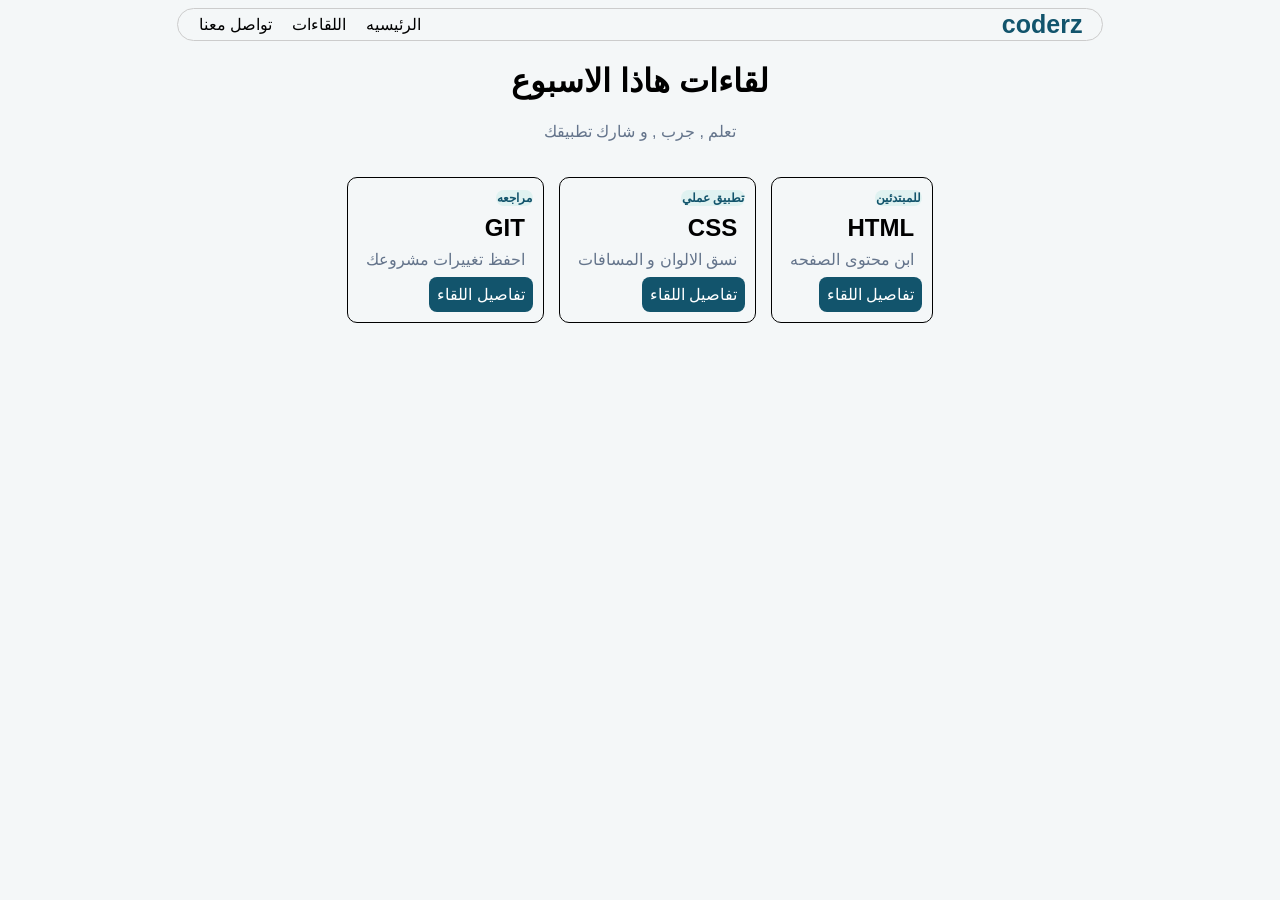
<file: index.html>
<!doctype html>
<html lang="ar" dir="rtl">
  <head>
    <meta charset="UTF-8" />
    <title>Coderz meetings</title>
    <link rel="stylesheet" href="styles.css" />
  </head>
  <body>
    <header class="nav-bar">
      <h3>coderz</h3>
      <nav class="links">
        <a href="#">الرئيسيه</a>
        <a href="#">اللقاءات</a>
        <a href="# معنا"> تواصل معنا</a>
      </nav>
    </header>

    <h1>لقاءات هاذا الاسبوع</h1>
    <p class="pa">تعلم , جرب , و شارك تطبيقك</p>
    <div class="cards">
      <div class="card">
        <h4 class="level">للمبتدئين</h4>
        <h2>HTML</h2>
        <p>ابن محتوى الصفحه</p>
        <a class="button" href="تفاصيل اللقاء">تفاصيل اللقاء</a>
      </div>
      <div class="card">
        <h4 class="level">تطبيق عملي</h4>
        <h2>CSS</h2>
        <p>نسق الالوان و المسافات</p>
        <a class="button" href="تفاصيل اللقاء">تفاصيل اللقاء</a>
      </div>
      <div class="card">
        <h4 class="level">مراجعه</h4>
        <h2>GIT</h2>
        <p>احفظ تغييرات مشروعك</p>
        <a class="button" href="تفاصيل اللقاء">تفاصيل اللقاء </a>
      </div>
    </div>
  </body>
</html>
</file>
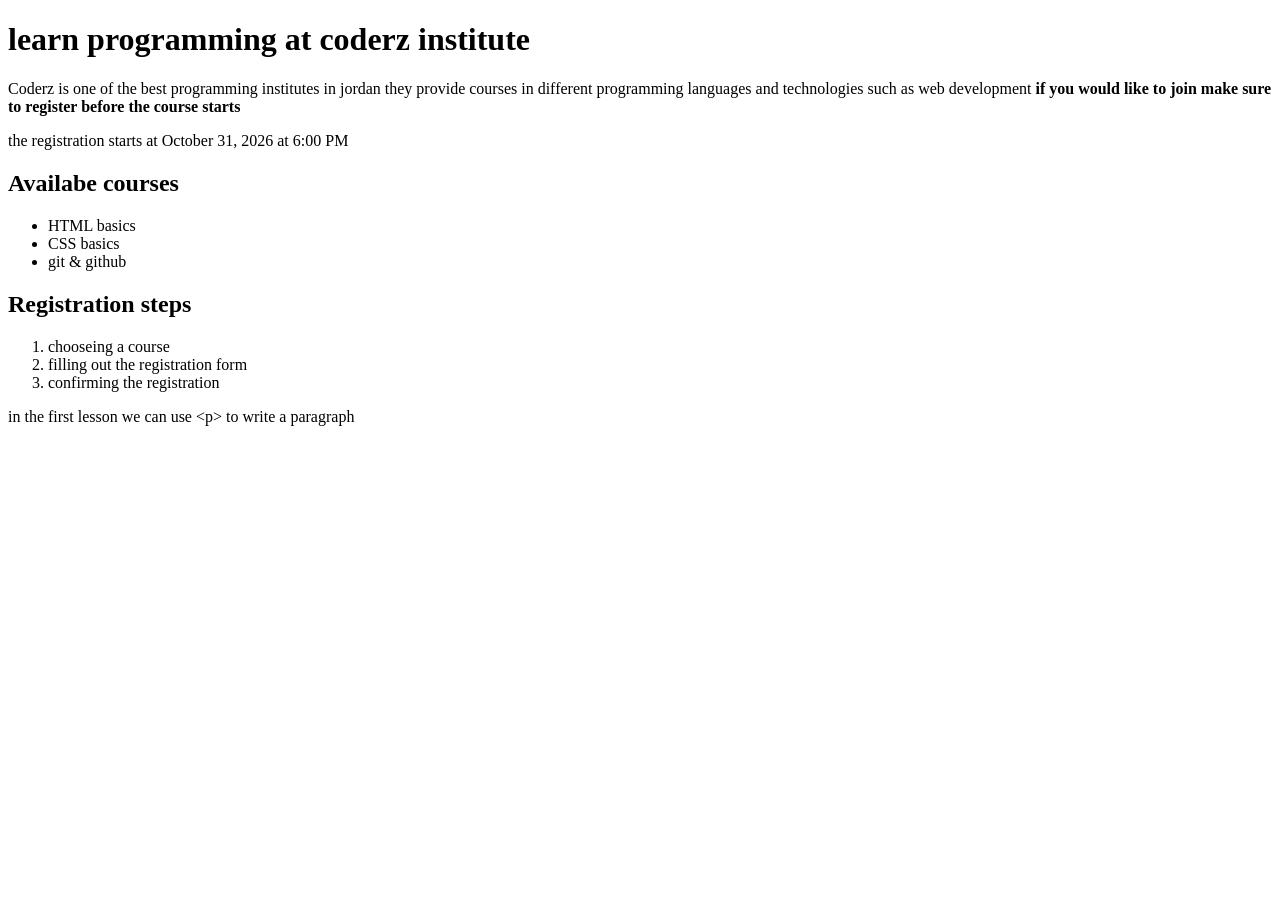
<file: assignment1/index.html>
<!doctype html>
<html lang="en">
  <head>
    <meta charset="utf-8" />
    <title>coderz institute</title>
  </head>
  <body>
    <h1>learn programming at coderz institute</h1>
    <p>
      Coderz is one of the best programming institutes in jordan they provide
      courses in different programming languages and technologies such as web
      development
      <strong
        >if you would like to join make sure to register before the course
        starts
      </strong>
    </p>
    <p>
      the registration starts at
      <time datetime="2023-10-01T09:00">October 31, 2026 at 6:00 PM</time>
    </p>

    <h2>Availabe courses</h2>
    <ul>
      <li>HTML basics</li>
      <li>CSS basics</li>
      <li>git & github</li>
    </ul>
    <h2>Registration steps</h2>
    <ol>
      <li>chooseing a course</li>
      <li>filling out the registration form</li>
      <li>confirming the registration</li>
    </ol>

    <p>in the first lesson we can use &lt;p&gt; to write a paragraph</p>
  </body>
</html>
</file>
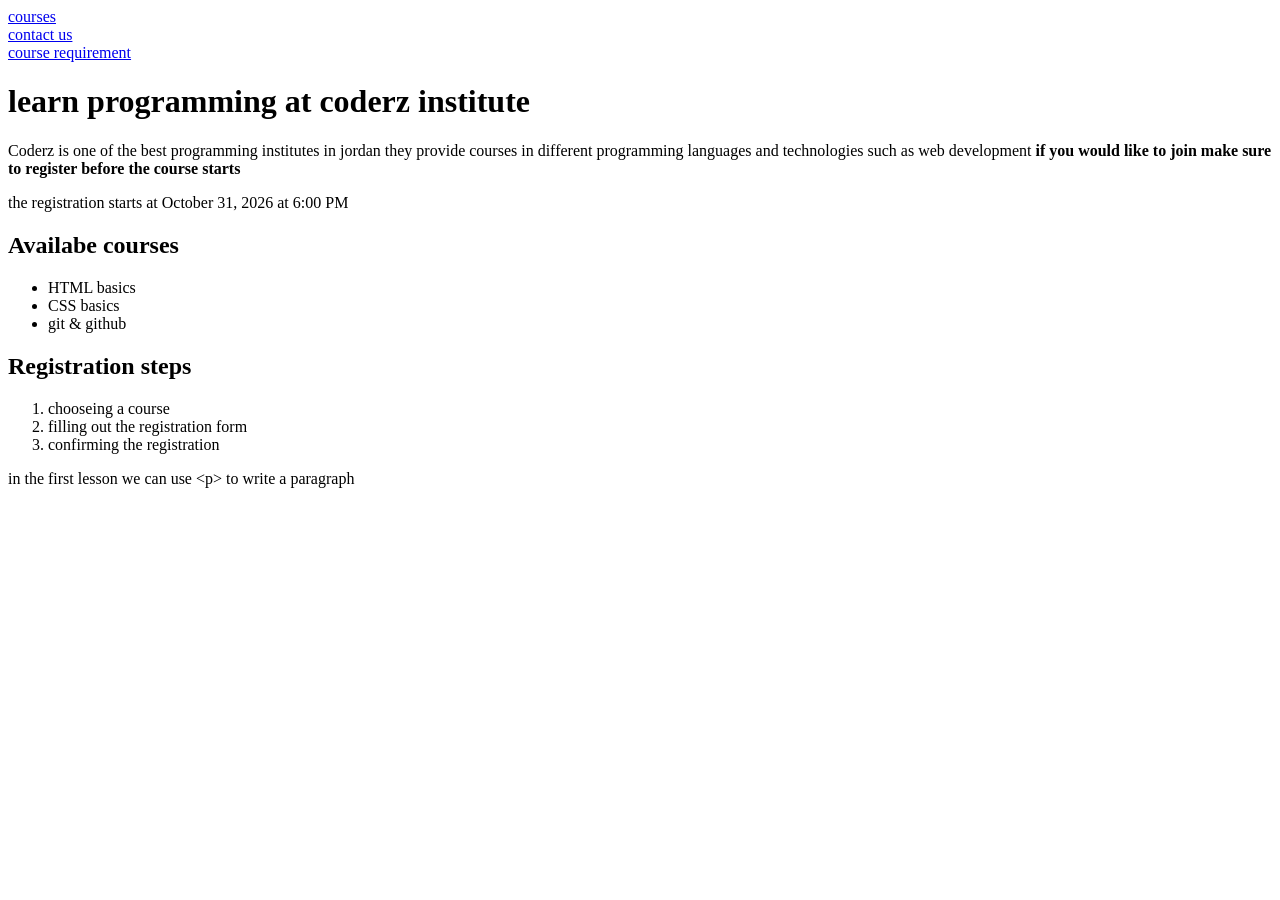
<file: assignment2/index.html>
<!doctype html>
<html lang="en">
  <head>
    <meta charset="utf-8" />
    <title>coderz institute</title>
  </head>
  <body>
    <a href="pages/courses.html">courses </a><br />
    <a href="pages/contact.html">contact us </a><br>
    <a href="pages/courses.html#requirement">course requirement </a>

    <h1>learn programming at coderz institute</h1>
    <p>
      Coderz is one of the best programming institutes in jordan they provide
      courses in different programming languages and technologies such as web
      development
      <strong
        >if you would like to join make sure to register before the course
        starts
      </strong>
    </p>
    <p>
      the registration starts at
      <time datetime="2023-10-01T09:00">October 31, 2026 at 6:00 PM</time>
    </p>

    <h2>Availabe courses</h2>
    <ul>
      <li>HTML basics</li>
      <li>CSS basics</li>
      <li>git & github</li>
    </ul>
    <h2>Registration steps</h2>
    <ol>
      <li>chooseing a course</li>
      <li>filling out the registration form</li>
      <li>confirming the registration</li>
    </ol>

    <p>in the first lesson we can use &lt;p&gt; to write a paragraph</p>
  </body>
</html>
</file>
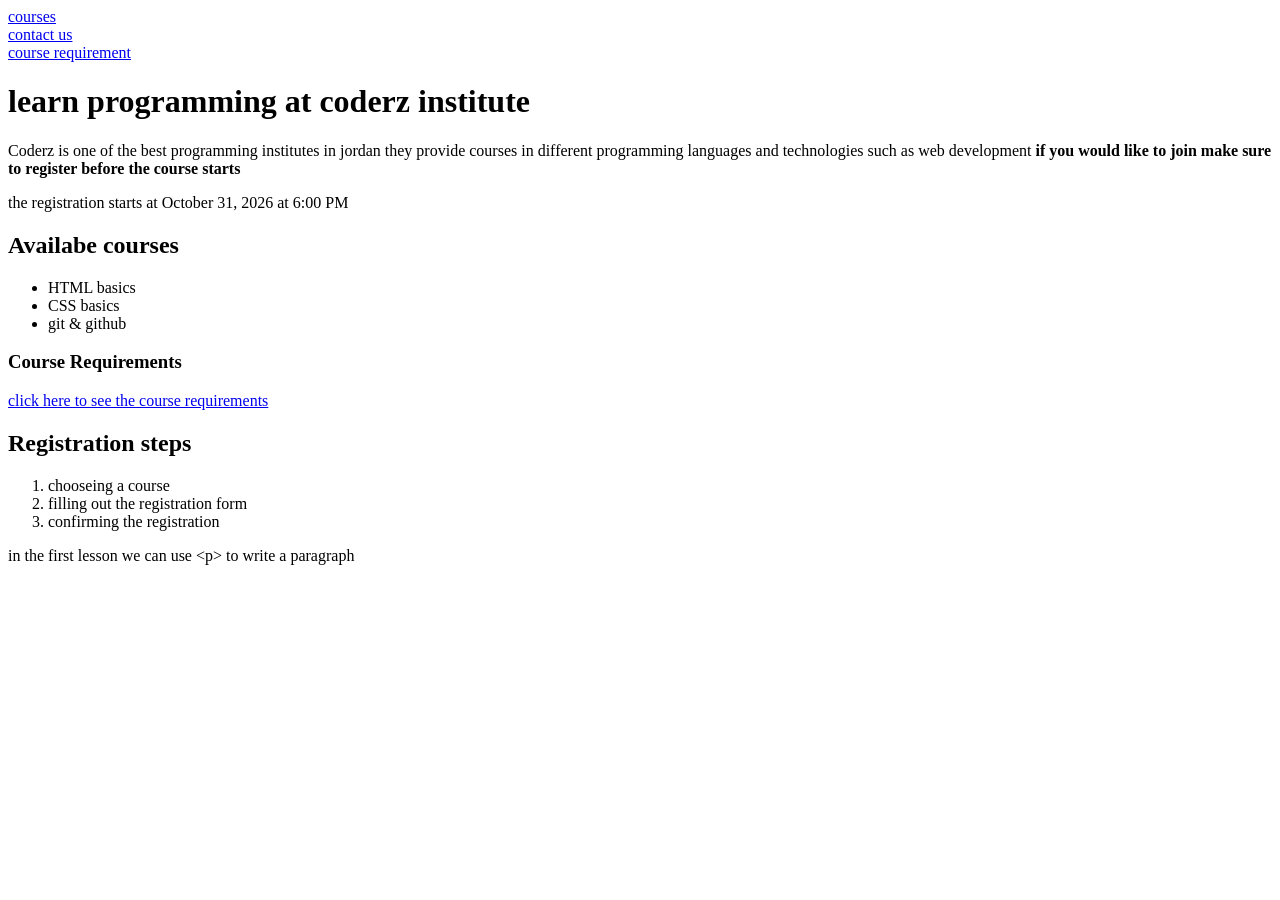
<file: assignment3/index.html>
<!doctype html>
<html lang="en">
  <head>
    <meta charset="utf-8" />
    <title>coderz institute</title>
  </head>
  <body>
    <a href="pages/courses.html">courses </a><br />
    <a href="pages/contact.html">contact us </a><br />
    <a href="pages/courses.html#requirement">course requirement </a>

    <h1>learn programming at coderz institute</h1>
    <p>
      Coderz is one of the best programming institutes in jordan they provide
      courses in different programming languages and technologies such as web
      development
      <strong
        >if you would like to join make sure to register before the course
        starts
      </strong>
    </p>
    <p>
      the registration starts at
      <time datetime="2023-10-01T09:00">October 31, 2026 at 6:00 PM</time>
    </p>

    <h2>Availabe courses</h2>
    <ul>
      <li>HTML basics</li>
      <li>CSS basics</li>
      <li>git & github</li>
    </ul>
    <h3 id="course-requirements">Course Requirements</h3>
    <a href="pages/courses.html#course-requirements"
      >click here to see the course requirements</a
    >

    <h2>Registration steps</h2>
    <ol>
      <li>chooseing a course</li>
      <li>filling out the registration form</li>
      <li>confirming the registration</li>
    </ol>

    <p>in the first lesson we can use &lt;p&gt; to write a paragraph</p>
  </body>
</html>
</file>
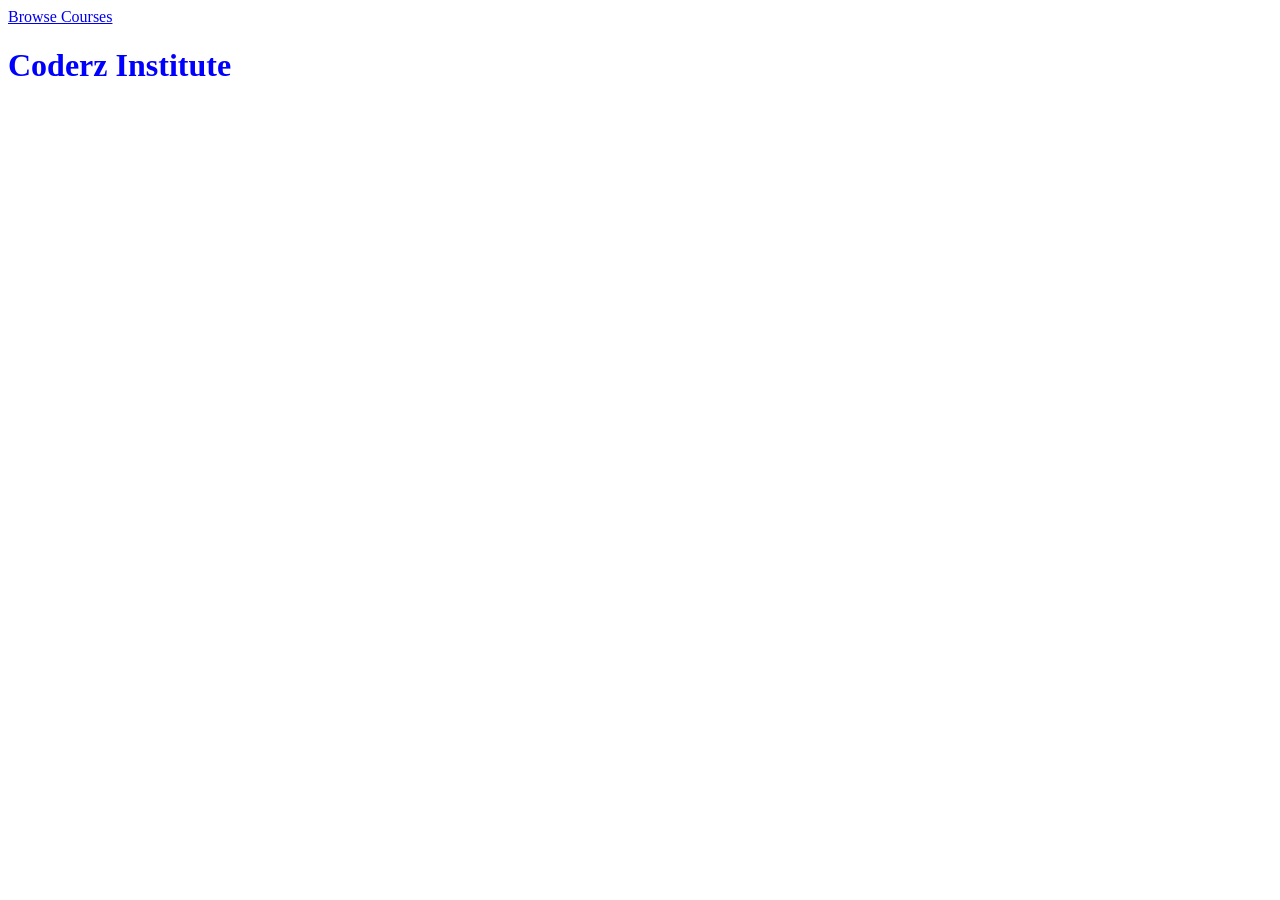
<file: assignment4/index.html>
<!doctype html>
<html lang="en">
  <head>
    <meta charset="UTF-8" />
    <meta name="viewport" content="width=device-width, initial-scale=1.0" />
    <title>Coderz Institute</title>
    <link rel="stylesheet" href="style.css" />
  </head>
  <body>
    <a href="pages/courses.html">Browse Courses</a>
    <h1>Coderz Institute</h1>
  </body>
</html>
</file>
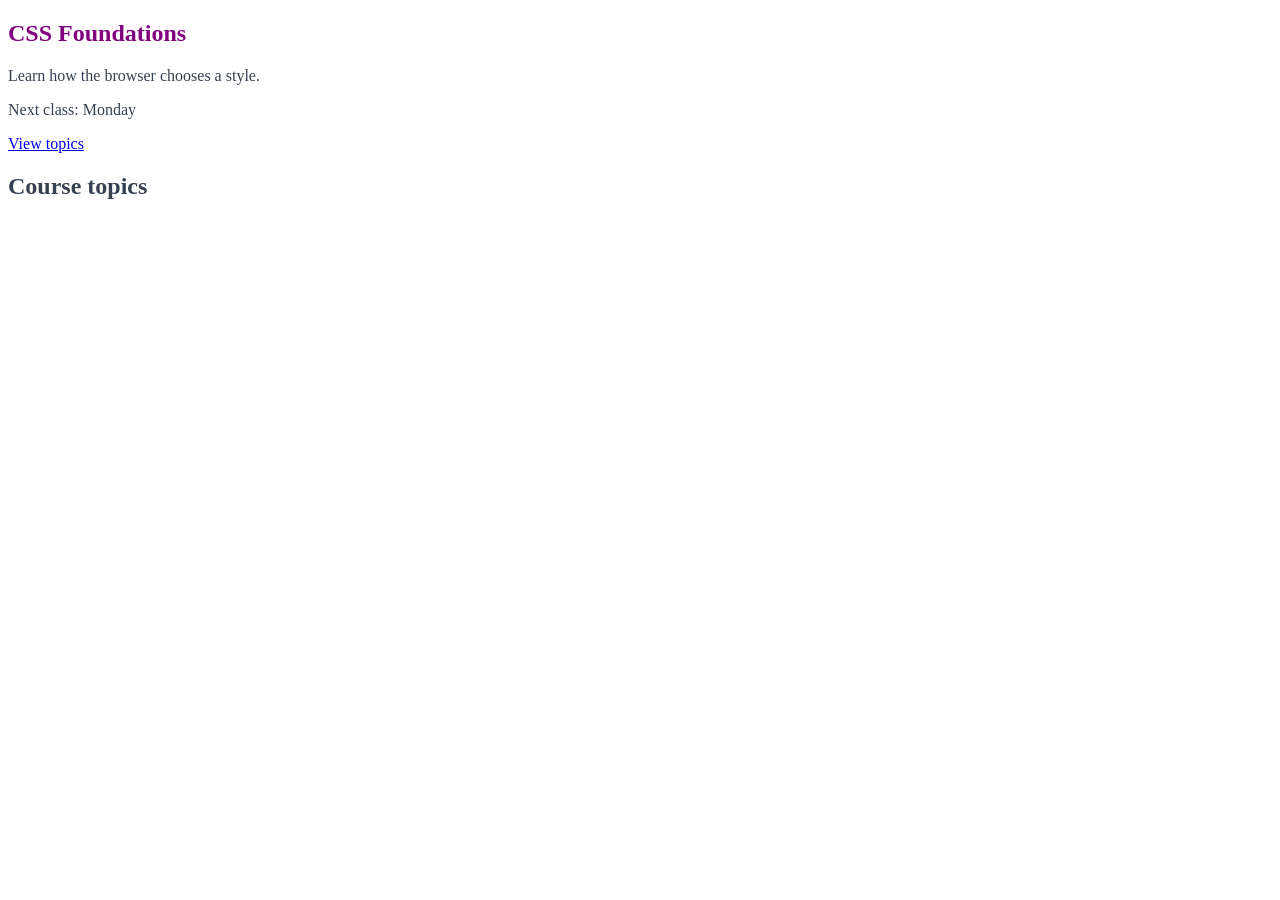
<file: assignment5/index.html>
<!doctype html>
<html lang="en">
  <head>
    <meta charset="UTF-8" />
    <title>Assignment 5</title>
    <link rel="stylesheet" href="style.css" />
  </head>
  <body>
    <article class="course-card">
      <h1 id="course-title" class="letit">CSS Foundations</h1>
      <p>Learn how the browser chooses a style.</p>
      <div class="details">
        <p>Next class: Monday</p>
      </div>
      <a href="#topics">View topics</a>
      <h2 id="topics">Course topics</h2>
    </article>
  </body>
</html>
</file>
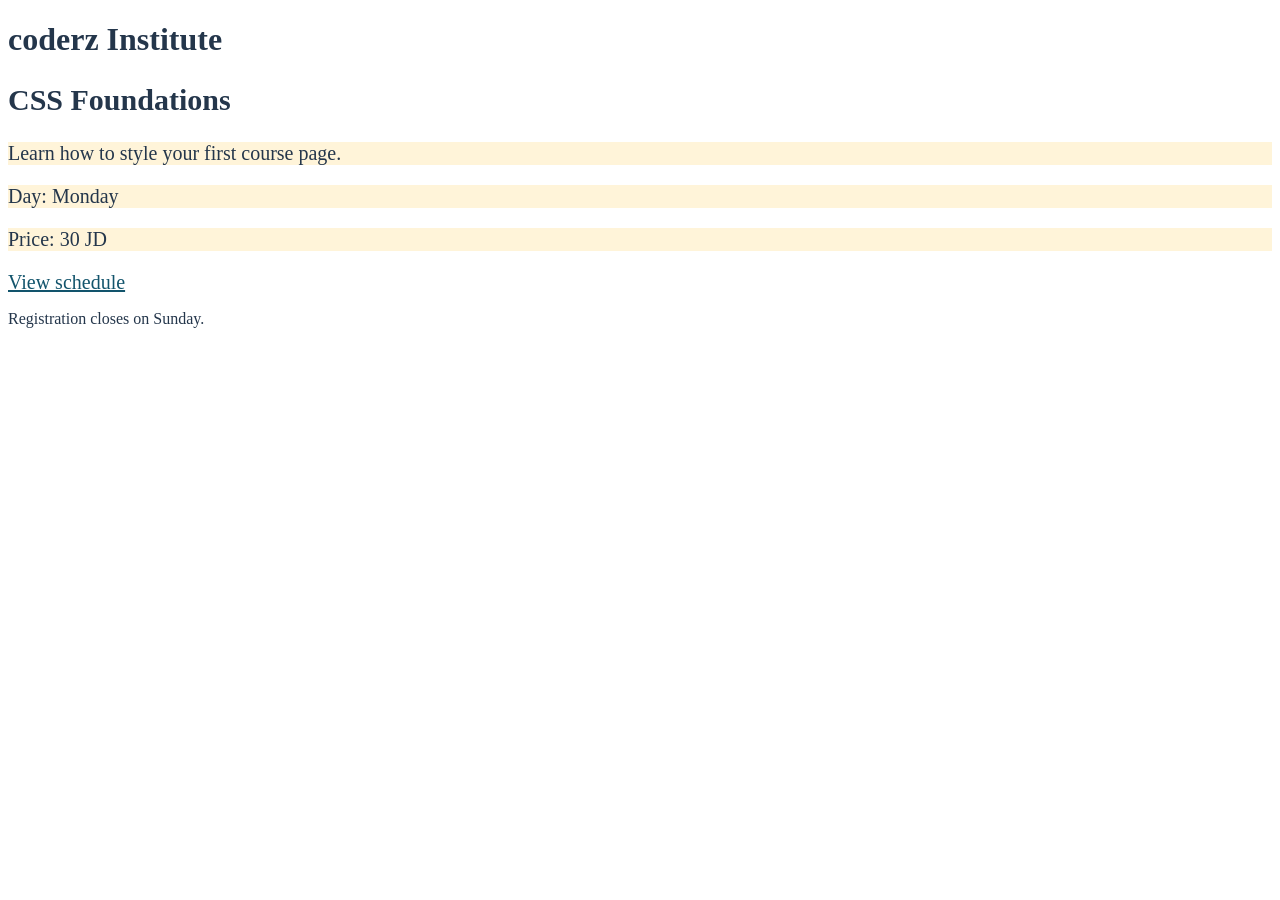
<file: assignment6/index.html>
<!doctype html>
<html lang="en">
  <head>
    <meta charset="utf-8" />
    <title>coderz | Course announcement</title>
    <link rel="stylesheet" href="styles.css" />
  </head>
  <body>
    <header>
      <h1>coderz Institute</h1>
    </header>
    <main>
      <article class="course-card">
        <h2>CSS Foundations</h2>
        <p>Learn how to style your first course page.</p>
        <div class="details" id="schedule">
          <p>Day: Monday</p>
          <p>Price: 30 JD</p>
        </div>
        <a class="action" href="#schedule">View schedule</a>
      </article>
      <p>Registration closes on Sunday.</p>
    </main>
  </body>
</html>
</file>
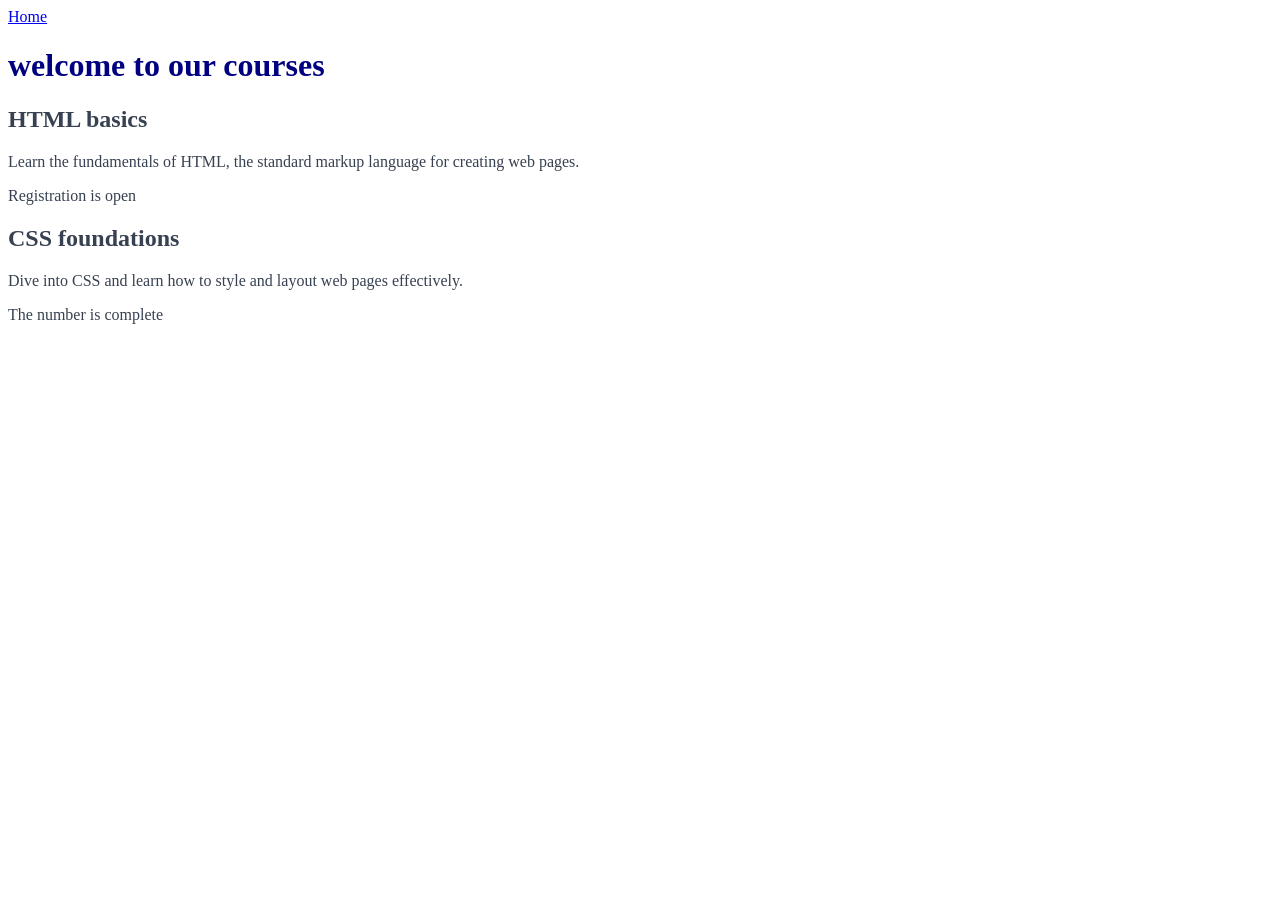
<file: pages/courses.html>
<!doctype html>
<html lang="en">
  <head>
    <meta charset="UTF-8" />
    <meta name="viewport" content="width=device-width, initial-scale=1.0" />
    <title>Courses</title>
    <link rel="stylesheet" href="../style.css" />
  </head>
  <body>
    <a href="../index.html">Home</a>
    <h1>welcome to our courses</h1>
    <article class="course-card" data-status="open">
      <h2>HTML basics</h2>
      <p>
        Learn the fundamentals of HTML, the standard markup language for
        creating web pages.
      </p>
      <span class="status">Registration is open</span>
    </article>
    <article class="course-card" data-status="full">
      <h2>CSS foundations</h2>
      <p>
        Dive into CSS and learn how to style and layout web pages effectively.
      </p>
      <span class="status">The number is complete</span>
    </article>
  </body>
</html>
</file>
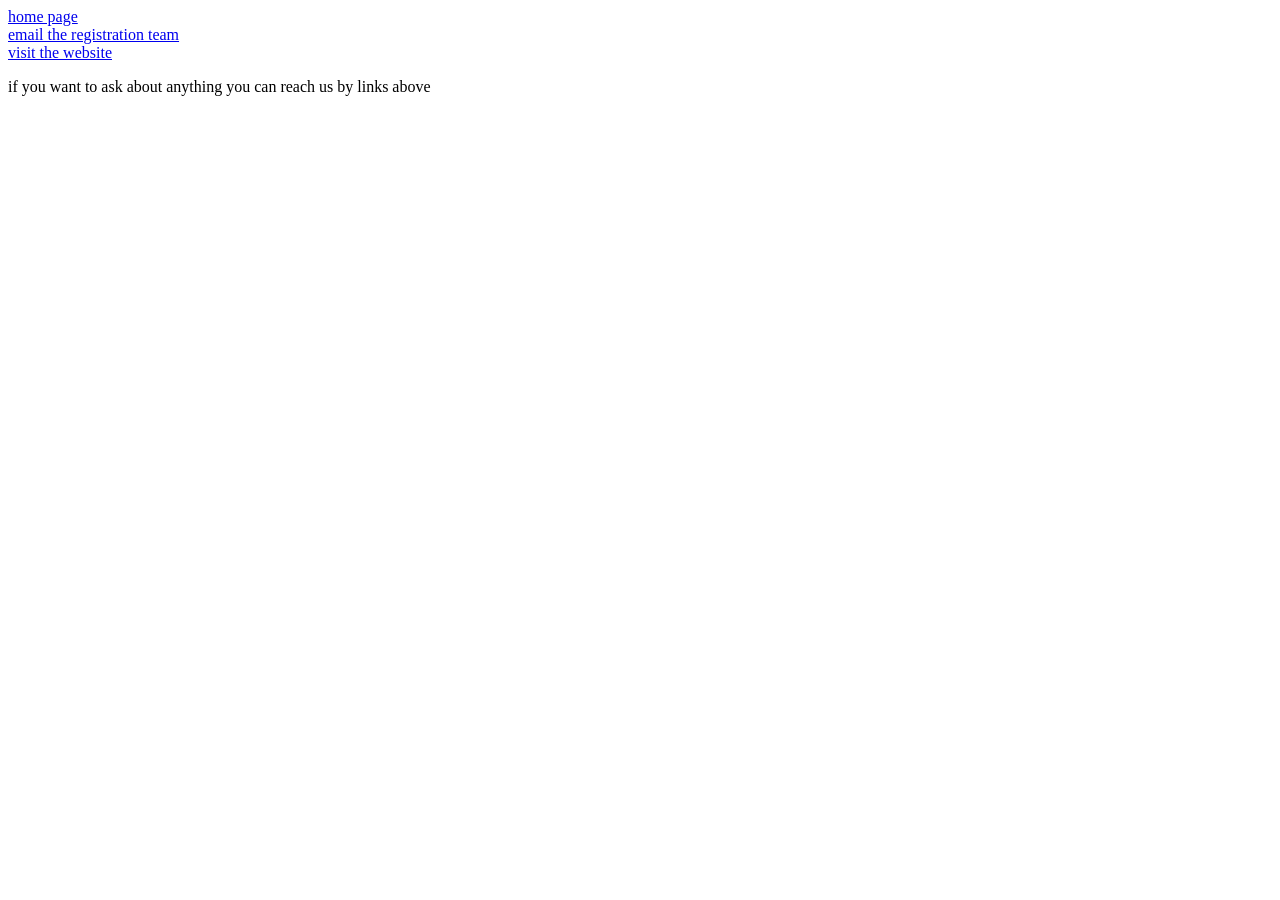
<file: assignment2/pages/contact.html>
<!doctype html>
<html lang="en">
  <head>
    <meta charset="utf-8" />
    <title>contact us</title>
  </head>
  <body>
    <a href="../index.html">home page</a><br />
    <a href="mailto:registration@examole.com">email the registration team</a
    ><br />
    <a href="https://www.w3schools.com" target="_blank">visit the website</a>
    <p>if you want to ask about anything you can reach us by links above</p>
  </body>
</html>
</file>
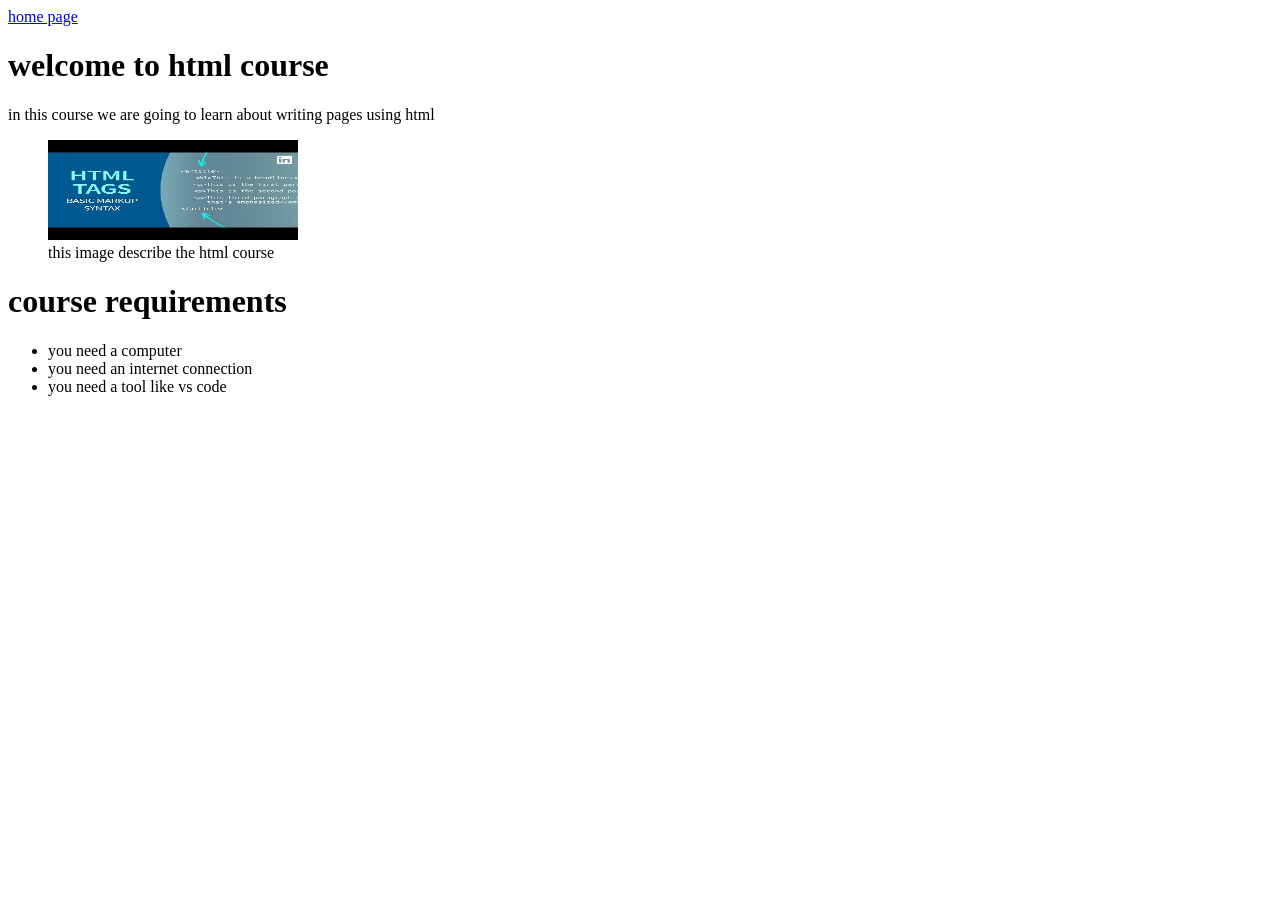
<file: assignment2/pages/courses.html>
<!doctype html>
<html lang="en">
  <head>
    <meta charset="utf-8" />
    <title>courses</title>
  </head>
  <body>
    <a href="../index.html">home page </a>
    <h1>welcome to html course</h1>
    <p>in this course we are going to learn about writing pages using html</p>
    <figure>
      <img
        src="../images/course-cover.webp"
        alt="html image"
        width="250"
        height="100"
      />
      <figcaption>this image describe the html course</figcaption>
    </figure>

    <h1 id="requirement">course requirements</h1>
    <ul>
      <li>you need a computer</li>
      <li>you need an internet connection</li>
      <li>you need a tool like vs code</li>
    </ul>
  </body>
</html>
</file>
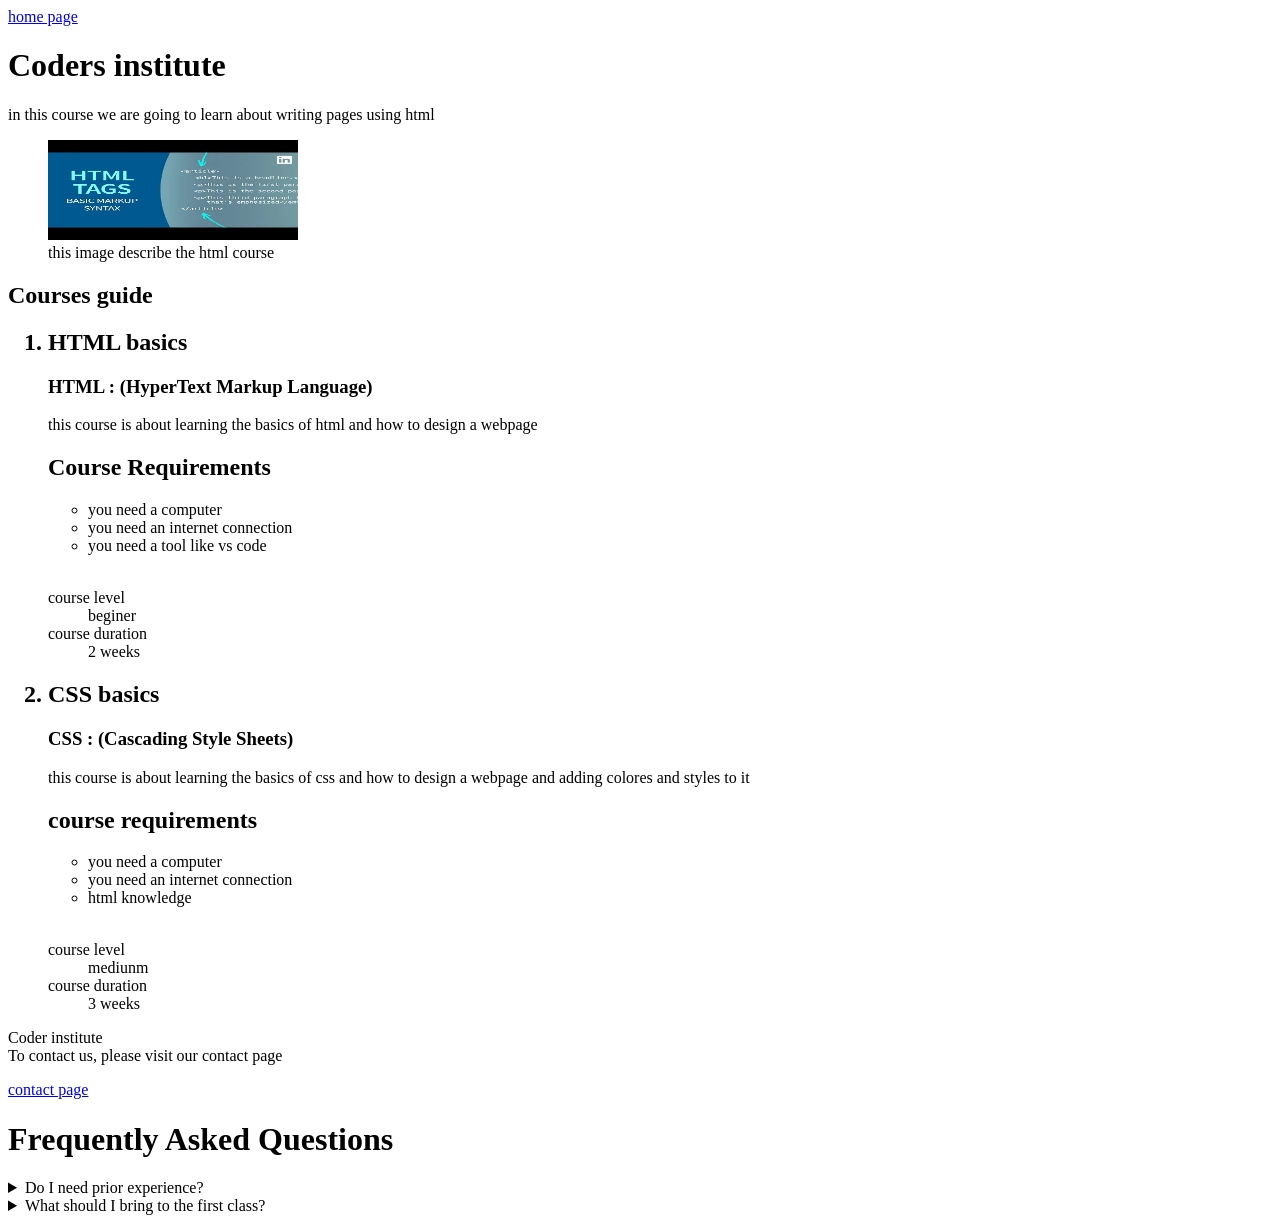
<file: assignment3/pages/courses.html>
<!doctype html>
<html lang="en">
  <head>
    <meta charset="utf-8" />
    <title>courses</title>
  </head>
  <body>
    <nav><a href="../index.html">home page </a></nav>
    <header>
      <h1>Coders institute</h1>
    </header>

    <p>in this course we are going to learn about writing pages using html</p>
    <figure>
      <img
        src="../images/course-cover.webp"
        alt="html image"
        width="250"
        height="100"
      />
      <figcaption>this image describe the html course</figcaption>
    </figure>

    <main>
      <section>
        <h2>Courses guide</h2>

        <ol>
          <article>
            <h2><li>HTML basics</li></h2>

            <h3>HTML : <abbr>(HyperText Markup Language)</abbr></h3>
            <p>
              this course is about learning the basics of html and how to design
              a webpage
            </p>
            <h2 id="course-requirements">Course Requirements</h2>
            <ul>
              <li>you need a computer</li>
              <li>you need an internet connection</li>
              <li>you need a tool like vs code</li>
            </ul>
            <br />
            <dl>
              <dt>course level</dt>
              <dd>beginer</dd>
              <dt>course duration</dt>
              <dd>2 weeks</dd>
            </dl>
          </article>
          <article>
            <h2><li>CSS basics</li></h2>

            <h3>CSS : <abbr>(Cascading Style Sheets)</abbr></h3>
            <p>
              this course is about learning the basics of css and how to design
              a webpage and adding colores and styles to it
            </p>
            <h2>course requirements</h2>
            <ul>
              <li>you need a computer</li>
              <li>you need an internet connection</li>
              <li>html knowledge</li>
            </ul>
            <br />
            <dl>
              <dt>course level</dt>
              <dd>mediunm</dd>
              <dt>course duration</dt>
              <dd>3 weeks</dd>
            </dl>
          </article>
        </ol>
      </section>
    </main>
    <footer>
      <p>
        Coder institute <br />
        To contact us, please visit our contact page
      </p>
      <a href="../pages/contact.html">contact page</a>
    </footer>

    <h1>Frequently Asked Questions</h1>
    <details>
      <summary>Do I need prior experience?</summary>
      <p>No, this course is designed for beginners.</p>
    </details>
    <details>
      <summary>What should I bring to the first class?</summary>
      <p>please bring a laptop and a notebook</p>
    </details>
  </body>
</html>
</file>
<file: styles.css>
body {
  background: #f4f7f8;
  font-family: arial;
}
.nav-bar {
  width: 70%;
  display: flex;
  justify-content: space-between;
  align-items: center;
  padding: 1px 20px;
  border: 1px solid #ccc;
  margin: 0 auto;
  border-radius: 20px;
}
.nav-bar a {
  text-decoration: none;
  color: black;
}
.nav-bar h3 {
  color: #12546c;
  font-size: 25px;
  margin: 0;
}
.nav-bar h1 {
  margin: 0;
}

.links {
  display: flex;
  gap: 20px;
  padding: 1px;
  flex-wrap: wrap;
}

.pa,
h1 {
  text-align: center;
}
.cards {
  display: flex;
  flex-wrap: wrap;
  gap: 15px;
  padding: 12px;
  justify-content: center;
  font-family: arial;
}
.button {
  display: inline-block;
  text-decoration: none;
  background-color: #12546c;
  color: white;
  padding: 8px;
  border-radius: 8px;
}
.card {
  border: 1px solid;
  padding: 10px;
  border-radius: 10px;
}
.card p {
  color: #64748b;
}
.pa {
  margin: 0 0 24px;
  color: #64748b;
}
.card p,
h2 {
  margin: 8px;
}

.level {
  display: inline-block;
  border-radius: 100px;
  background-color: #e0f2f1;
  color: #12546c;
  padding: 1px;
  font-weight: 700;
  font-size: 12px;
  margin: 0;
}
</file>
<file: assignment4/style.css>
:root {
  --brand: blue;
}
h1,
h2 {
  color: var(--brand);
}
.course-card {
  background-color: white;
}

article[data-status="open"] .status {
  background-color: palegreen;
}

article[data-status="full"] .status {
  background-color: gray;
}
</file>
<file: assignment5/style.css>
#course-title {
  color: purple;
}
.title {
  color: orange;
}
h1 {
  color: navy;
}
.course-card {
  color: #374151;
}
a:hover {
  color: #d88d1d;
}
a:focus-visible {
  outline: 5px solid #d88d1d;
}
</file>
<file: assignment6/styles.css>
:root {
  --brand: #12546c;
  font-size: 16px;
}
body {
  color: #24364b;
  background: white;
}
h1,
h2 {
  color: var(--brnad);
}
course-card {
  background: #eef5ff;
}
.course-card {
  font-size: 20px;
}
.course-card h2 {
  font-size: 1.5em;
}
.course-card p {
  background: #fff4d9;
}
.course-card h2::before {
  color: var(--brand);
}
.action {
  color: #12546c;
}
.action :hover {
  color: #6845a8;
}
.action:focus-visible {
  outline: 0 solid orange;
}
</file>
<file: style.css>
#course-title {
  color: purple;
}
.title {
  color: orange;
}
h1 {
  color: navy;
}
.course-card {
  color: #374151;
}
a:hover {
  color: #d88d1d;
}
a:focus-visible {
  outline: 5px solid #d88d1d;
}
</file>
